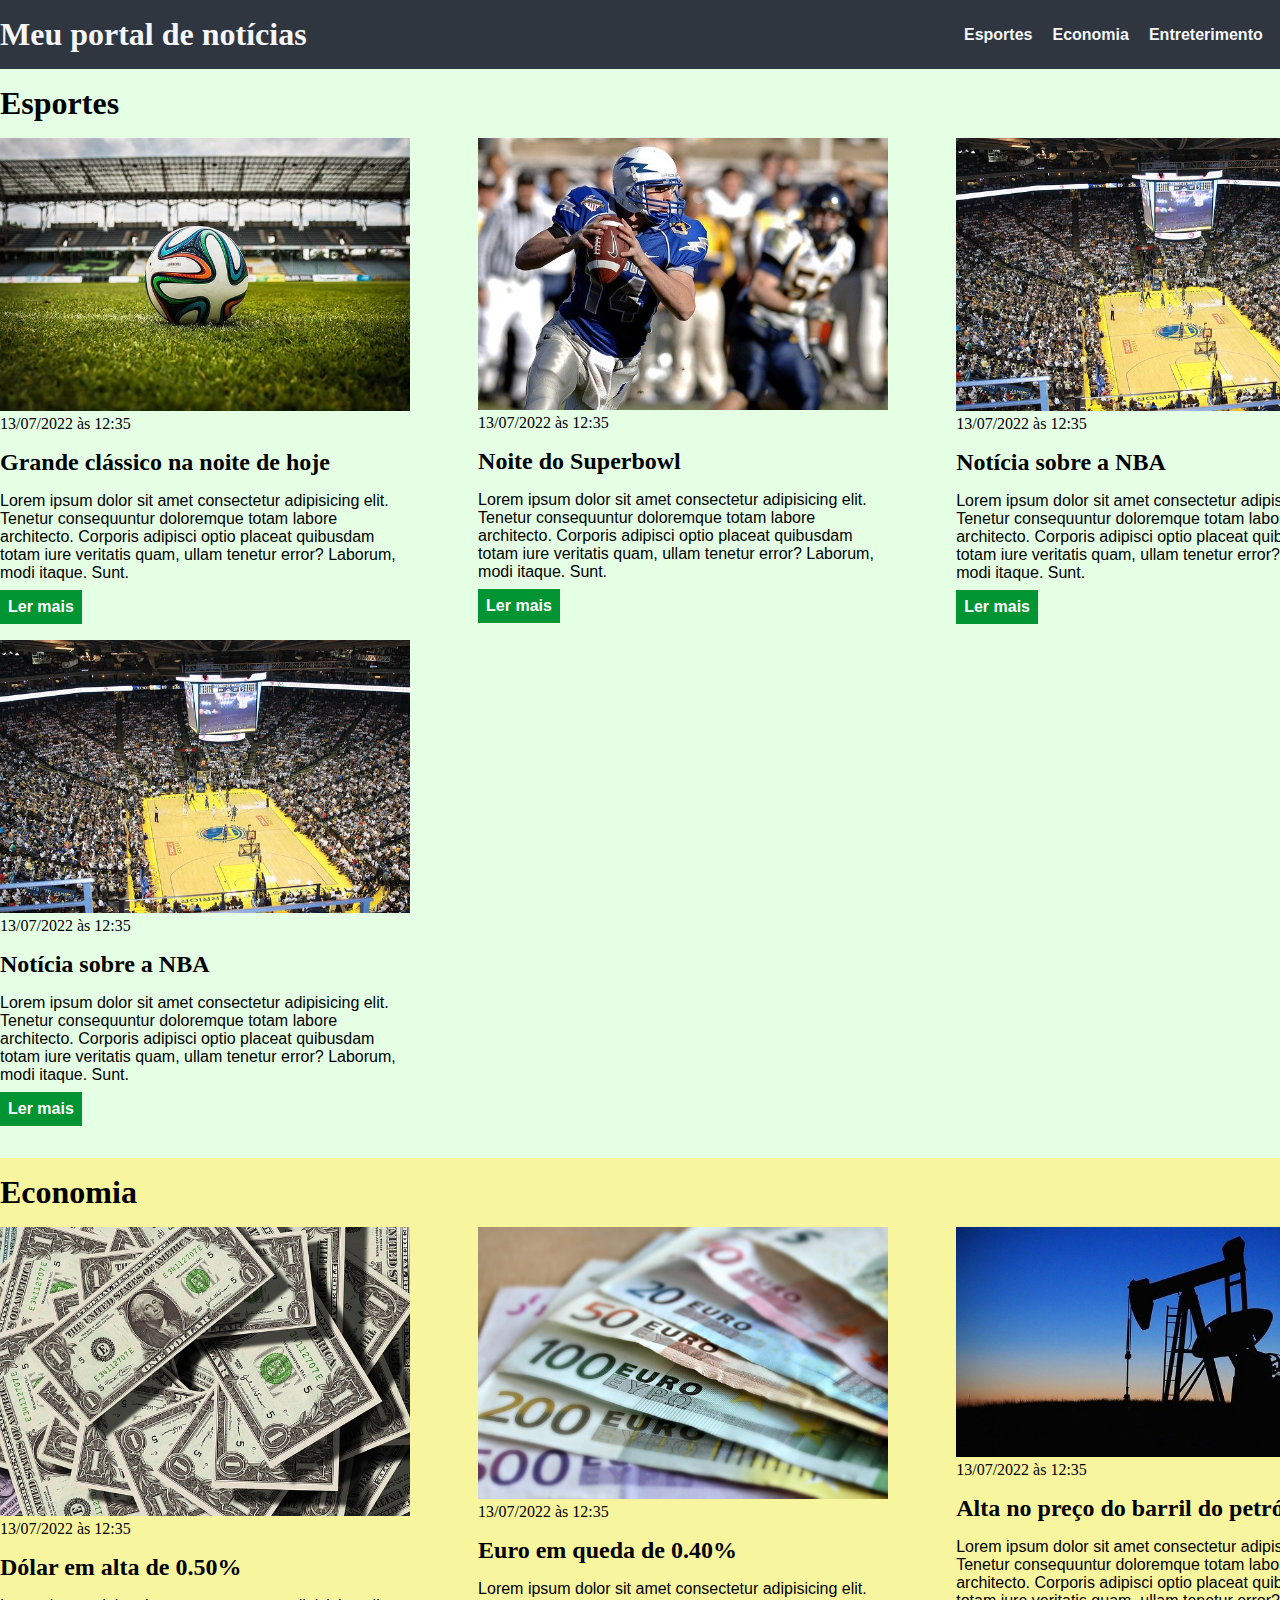
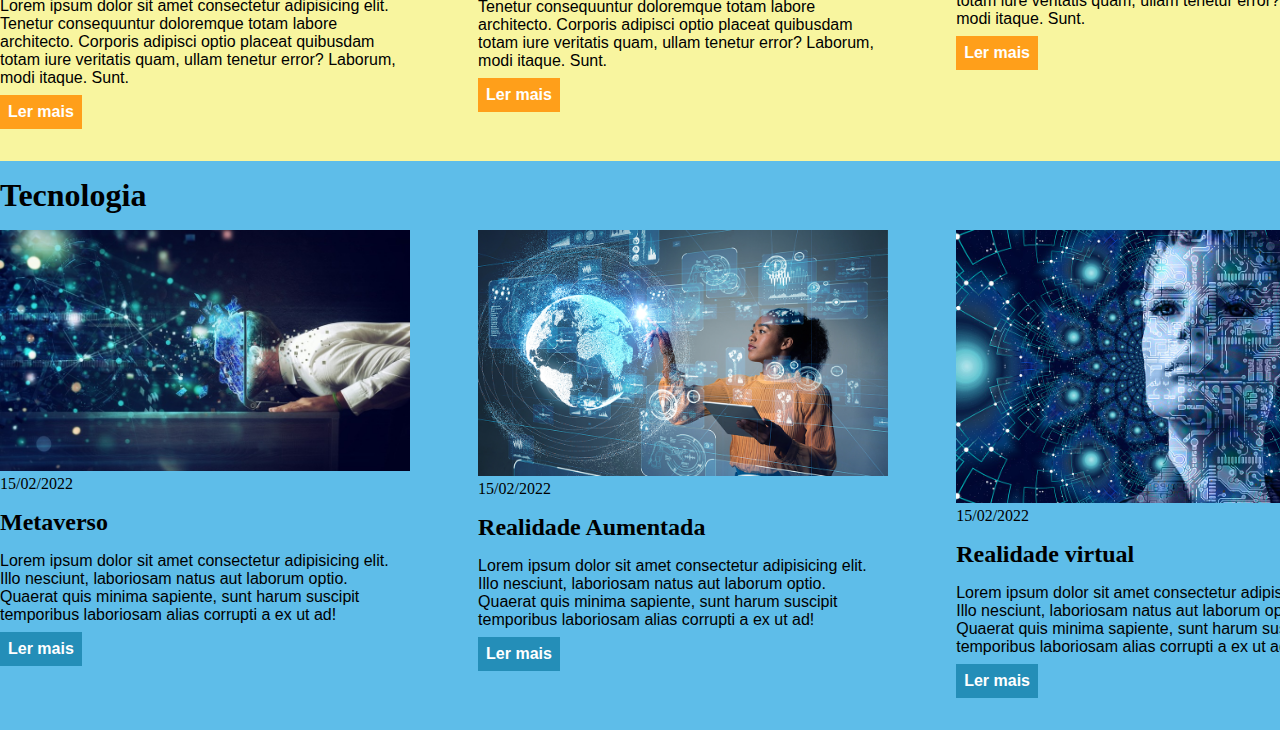
<file: index.html>
<!DOCTYPE html>
<html lang="pt-BR">
<head>
    <meta charset="UTF-8">
    <meta http-equiv="X-UA-Compatible" content="IE=edge">
    <meta name="viewport" content="width=device-width, initial-scale=1.0">
    <title>Meu portal de notícias</title>
    <link rel="stylesheet" href="./main.css" />
</head>
<body>
    <header>
       <div class="container">
        <h1>Meu portal de notícias</h1>
        <nav>
            <ul>
                <li>
                    <a href="#esportes" title="Ir para a seção de esportes">Esportes</a>
                </li>
                <li>
                    <a href="#economia" title="Ir para a seção de notícias">Economia</a>
                </li>
                <li>
                    <a href="entreterimento" title="Ir para a seção de entreterimento">Entreterimento</a>
                </li>
                <li>
                    <a href="tecnologia" title="Ir para a seção de tecnologia">Tecnologia</a>
                </li>
               
            </ul>
        </nav>
       </div>
    </header>
    <section id="esportes">
      <div class="container">
        <h2>Esportes</h2>
       <div class="articles">
        <article>
            <img src="./imagens/futebol.jpg" alt="Bola de futebol no gramado" />
            <header>
                <time>13/07/2022 às 12:35</time>
            </header>
            <h3>Grande clássico na noite de hoje</h3>
            <p>
                Lorem ipsum dolor sit amet consectetur adipisicing elit. Tenetur consequuntur doloremque totam labore architecto. Corporis adipisci optio placeat quibusdam totam iure veritatis quam, ullam tenetur error? Laborum, modi itaque. Sunt.
            </p>
            <a href="#" title="Leia a notícia completa">Ler mais</a>
        </article>
        <article>
            <img src="./imagens/futebol-americano.jpg" alt="Jogador de futebol americano correndo com a bola na mão" />
            <header>
                <time>13/07/2022 às 12:35</time>
            </header>
            <h3>Noite do Superbowl</h3>
            <p>
                Lorem ipsum dolor sit amet consectetur adipisicing elit. Tenetur consequuntur doloremque totam labore architecto. Corporis adipisci optio placeat quibusdam totam iure veritatis quam, ullam tenetur error? Laborum, modi itaque. Sunt.
            </p>
            <a href="#" title="Leia a notícia completa">Ler mais</a>
        </article>
        <article>
            <img src="./imagens/basquete.jpg" title="Vista aérea de uma quadra de basquete" />
            <header>
                <time>13/07/2022 às 12:35</time>
            </header>
            <h3>Notícia sobre a NBA</h3>
            <p>
                Lorem ipsum dolor sit amet consectetur adipisicing elit. Tenetur consequuntur doloremque totam labore architecto. Corporis adipisci optio placeat quibusdam totam iure veritatis quam, ullam tenetur error? Laborum, modi itaque. Sunt.
            </p>
            <a href="#" title="Leia a notícia completa">Ler mais</a>
        </article>
        <article>
            <img src="./imagens/basquete.jpg" title="Vista aérea de uma quadra de basquete" />
            <header>
                <time>13/07/2022 às 12:35</time>
            </header>
            <h3>Notícia sobre a NBA</h3>
            <p>
                Lorem ipsum dolor sit amet consectetur adipisicing elit. Tenetur consequuntur doloremque totam labore architecto. Corporis adipisci optio placeat quibusdam totam iure veritatis quam, ullam tenetur error? Laborum, modi itaque. Sunt.
            </p>
            <a href="#" title="Leia a notícia completa">Ler mais</a>
        </article>
       </div>
      </div>
    </section>
    <section id="economia">
        <div class="container">
            <h2>Economia</h2>
       <div class="articles">
        <article>
            <img src="./imagens/dolares.jpg" alt="Muitos dólares" />
            <header>
                <time class="creation-date">13/07/2022 às 12:35</time>
            </header>
            <h3>Dólar em alta de 0.50%</h3>
            <p>
                Lorem ipsum dolor sit amet consectetur adipisicing elit. Tenetur consequuntur doloremque totam labore architecto. Corporis adipisci optio placeat quibusdam totam iure veritatis quam, ullam tenetur error? Laborum, modi itaque. Sunt.
            </p>
            <a href="#" title="Leia a notícia completa">Ler mais</a>
        </article>
        <article>
            <img src="./imagens/euro.jpg" alt="Várias notas de euro" />
            <header>
                <time>13/07/2022 às 12:35</time>
            </header>
            <h3>Euro em queda de 0.40%</h3>
            <p>
                Lorem ipsum dolor sit amet consectetur adipisicing elit. Tenetur consequuntur doloremque totam labore architecto. Corporis adipisci optio placeat quibusdam totam iure veritatis quam, ullam tenetur error? Laborum, modi itaque. Sunt.
            </p>
            <a href="#" title="Leia a notícia completa">Ler mais</a>
        </article>
        <article>
            <img src="./imagens/petroleo.jpg" alt="Extração de petróleo" />
            <header>
                <time>13/07/2022 às 12:35</time>
            </header>
            <h3>Alta no preço do barril do petróleo</h3>
            <p>
                Lorem ipsum dolor sit amet consectetur adipisicing elit. Tenetur consequuntur doloremque totam labore architecto. Corporis adipisci optio placeat quibusdam totam iure veritatis quam, ullam tenetur error? Laborum, modi itaque. Sunt.
            </p>
            <a href="#" title="Leia a notícia completa">Ler mais</a>
        </article>
       </div>
        </div>
    </section>
    <section id="tecnologia">
        <div class="container">
            <h2>Tecnologia</h2>
            
            <div class="articles">
                <article>
                    <img src="imagens/9dc8c790-8958-11ea-8ef6-23a6d3dafea3.jpeg" alt=" homem entrendo com a cabeça no monitor ">
                    <header>
                        <time>15/02/2022</time>
                    </header>
                    <h3>Metaverso</h3>
                    <p>
                        Lorem ipsum dolor sit amet consectetur adipisicing elit. Illo nesciunt, laboriosam natus aut laborum optio. Quaerat quis minima sapiente, sunt harum suscipit temporibus laboriosam alias corrupti a ex ut ad!
                    </p>
                    <a href="#" title="leia a notícia completa">Ler mais</a>

                </article>
                <article>
                    <img src="imagens/tecnologia-e-ser-humano-1.png" alt=" Mulher mexendo no planisfero 3d">
                    <header>
                        <time>15/02/2022</time>
                    </header>
                    <h3>Realidade Aumentada</h3>
                    <p>
                        Lorem ipsum dolor sit amet consectetur adipisicing elit. Illo nesciunt, laboriosam natus aut laborum optio. Quaerat quis minima sapiente, sunt harum suscipit temporibus laboriosam alias corrupti a ex ut ad!
                    </p>
                    <a href="#" title="leia a notícia completa">Ler mais</a>

                </article>
                <article>
                    <img src="imagens/tecnologia.jpg" alt=" mulher cibernética ">
                    <header>
                        <time>15/02/2022</time>
                    </header>
                    <h3>Realidade virtual</h3>
                    <p>
                        Lorem ipsum dolor sit amet consectetur adipisicing elit. Illo nesciunt, laboriosam natus aut laborum optio. Quaerat quis minima sapiente, sunt harum suscipit temporibus laboriosam alias corrupti a ex ut ad!
                    </p>
                    <a href="#" title="leia a notícia completa">Ler mais</a>

                </article>
            </div>
        </div> 
            
    </section>
</body>
</html>
</file>
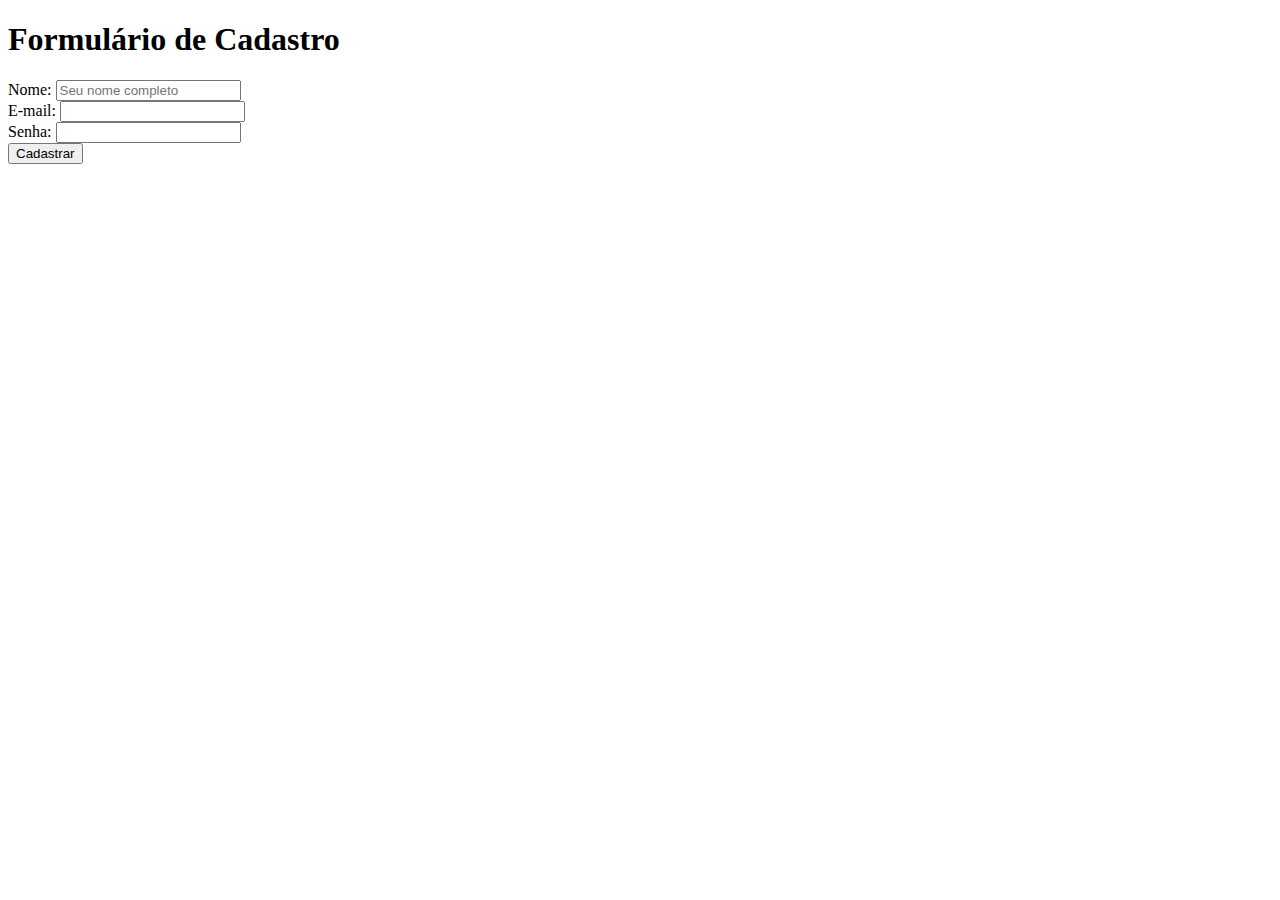
<file: forms.html>
<!DOCTYPE html>
<html lang="en">
<head>
    <meta charset="UTF-8">
    <meta http-equiv="X-UA-Compatible" content="IE=edge">
    <meta name="viewport" content="width=device-width, initial-scale=1.0">
    <title>Formulário</title>

</head>
<body>
    <form action="">
        <h1>Formulário de Cadastro</h1>
        
        <label for="seu_nome">Nome:</label>
        <input type="text" name="" id="seu_nome" placeholder="Seu nome completo"><br>

        <label for="seu_email"> E-mail: </label>
        <input type="email" name="" id="seu_email"><br>
        
        <label for="sua_senha">Senha:</label>
        <input type="password" name="" id="sua_senha"><br>

        <button type="submit">Cadastrar</button> 


    </form>
</body>
</html>
</file>
<file: main.css>
*{
    
    box-sizing: border-box;
    margin: 0;
    padding: 0;
}
body > header{
    background-color: #2f3640;
    padding: 16px 0;
    color: #f5f6fa;
}
header .container{
    display: flex;
    align-items: center;
    justify-content: space-between;
}
header li {
    display:inline;


}
header li a{
    color: #f5f6fa;
    font-family: Arial, Helvetica, sans-serif;
    font-weight: bold;
    text-decoration: none;
    margin-left: 16px;
}
header li a:hover{
    text-decoration: underline;
}
.container{
    width: 1366px;
    margin: 0 auto;
}
.articles {
    display: flex;
    flex-wrap: wrap;
    justify-content: space-between;
}
.articles article img{
   /* height: 180px;*/
   width: 100%;
}
.articles article{
    width: 30%;
}
section{
    padding: 16px 0;

}
section h2, .articles article{
    margin-bottom: 16px;
}
.articles article h3{
    margin-top: 16px;
    margin-bottom: 16px;
}
.articles article a{
    background-color: blue;
    color: #fff;
    padding: 8px;
    display: inline-block;
    text-decoration: none;
    font-weight: bold;
    margin-top: 8px;
}
.articles article a:hover{
    text-decoration: underline;

}
.articles article p, 
.articles article a{
    font-family: Arial, Helvetica, sans-serif;
}
.articles article h3{
    font-size: 24px;
}
section h2{
    font-size: 32px;
}
#esportes{
    background-color: rgba(0,255,0,0.1);

}
#esportes .articles article a{
    background-color: #009432;
}
#economia{
    background-color: #f8f59f;
}
#economia .articles article a{
    background-color: #ff9f1a;
}
#tecnologia{
    background-color: #5ebde9;
  
}
#tecnologia .articles article a{
    background-color: rgb(36, 142, 184);

}
</file>
